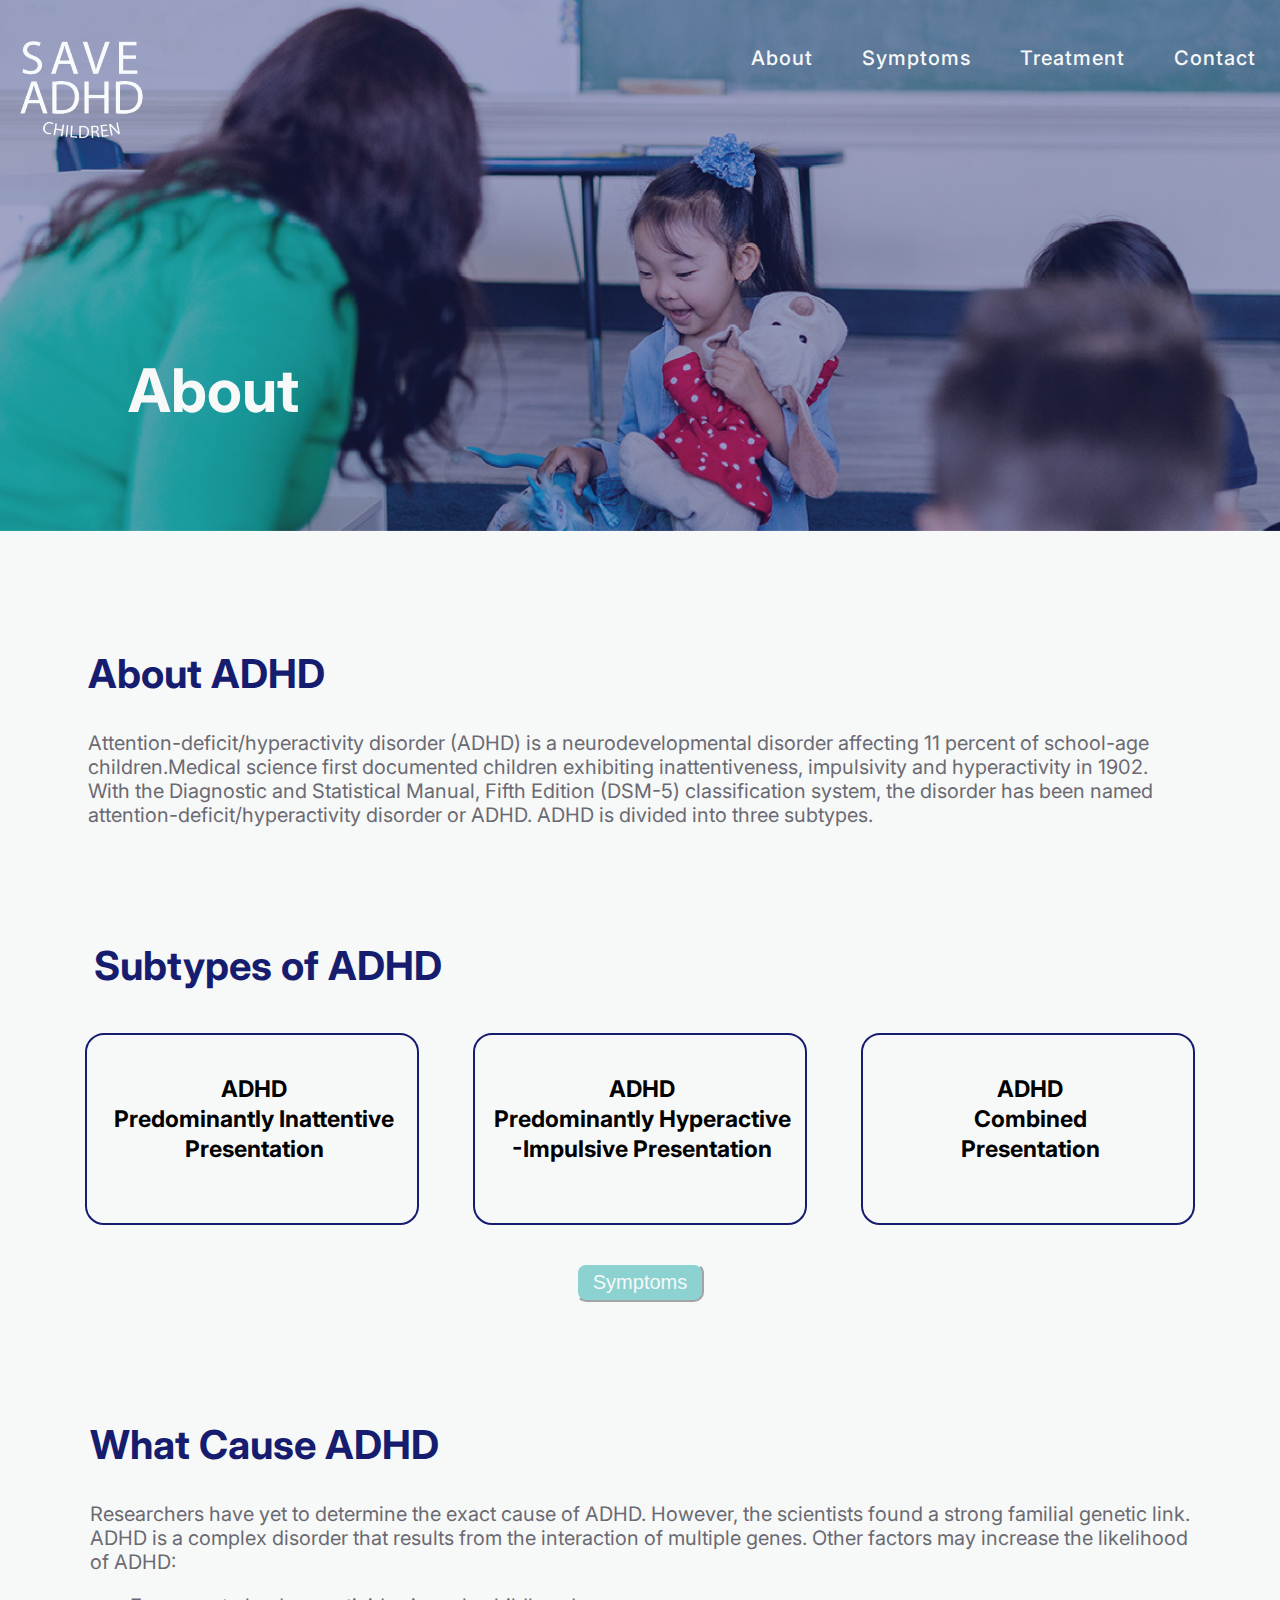
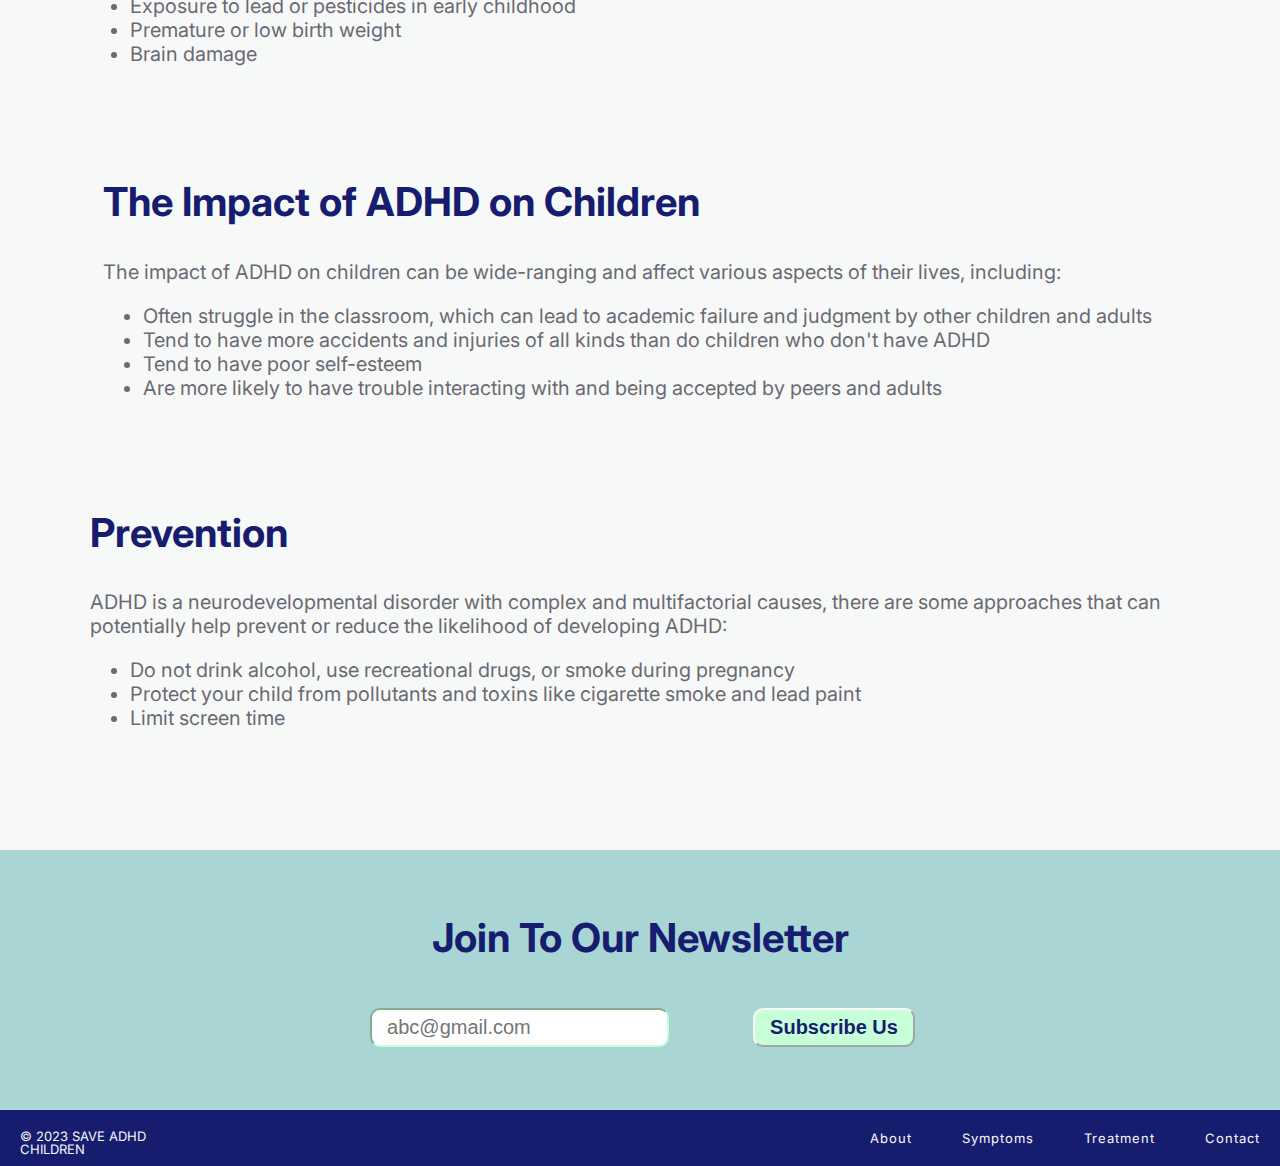
<file: ADHDAbout.html>
<!doctype html>
<html>
<head>
<meta charset="UTF-8">
<meta name="viewport" content="width=device-width, initial-scale=1.0">
<title>ADHDabout</title>
<link href="Aboutstyle.css" rel="stylesheet" type="text/css">
<style>
  @import url('https://fonts.googleapis.com/css2?family=Inter:wght@400;500;600&display=swap');
</style>
</head>

<body>
	<div id="container">
		
<header id="header">
  <div id="logo">
  <a href="Index.html"><img src="adhdlogo.png" width="140" height="118" alt=""/></a>
  </div>
  <ul id="navi">
    <li><a href="ADHDAbout.html">About</a></li>
    <li><a href="ADHDSymptoms.html">Symptoms</a></li>
    <li><a href="ADHDTreatment.html">Treatment</a></li>
    <li><a href="ADHDContact.html">Contact</a></li>
  </ul>
  <div class="header-content">
  <h1 class="header-title">About</h1>
  </div>
</header>
	
<div id="main">
   <div class="maintext">
   <h2>About ADHD</h2>
   <p>Attention-deficit/hyperactivity disorder (ADHD) is a neurodevelopmental disorder affecting 11 percent of school-age children.Medical science first documented children exhibiting inattentiveness, impulsivity and hyperactivity in 1902. With the Diagnostic  and Statistical Manual, Fifth Edition (DSM-5) classification system, the disorder has been named attention-deficit/hyperactivity disorder or ADHD. ADHD is divided into three subtypes.</p>
   </div>
</div>
	
<div id="subtype">
   <div class="subtypetext">
   <h2>Subtypes of ADHD</h2>
   </div>
   <div class="card-group">
   <div class="card" style="width: 20rem;">
	    <h5>ADHD<br>Predominantly Inattentive<br>Presentation</h5>
      </div>
    <div class="card" style="width: 20rem;">
        <h5>ADHD<br>Predominantly Hyperactive<br>-Impulsive Presentation</h5>
      </div>
	<div class="card" style="width: 20rem;">
        <h5>ADHD<br>Combined<br>Presentation</h5>
      </div>
    </div>
   <button class="btn" onclick="location.href='ADHDSymptoms.html'">Symptoms</button>
 </div>

<div id="cause">
   <div class="causetext">
   <h2>What Cause ADHD</h2>
   <p>Researchers have yet to determine the exact cause of ADHD. However, the scientists found a strong familial genetic link. ADHD is a complex disorder that results from the interaction of multiple genes. 
   Other factors may increase the likelihood of ADHD:
	   <ul>
	   <li>Exposure to lead or pesticides in early childhood</li>
	   <li>Premature or low birth weight</li>
	   <li>Brain damage</li>
	   </ul>
	</p>
   </div>
</div>
		
	<div id="impact">
   <div class="impacttext">
   <h2>The Impact of ADHD on Children</h2>
   <p>The impact of ADHD on children can be wide-ranging and affect various aspects of their lives, including:
	   <ul>
	   <li>Often struggle in the classroom, which can lead to academic failure and judgment by other children and adults</li>
	   <li>Tend to have more accidents and injuries of all kinds than do children who don't  have ADHD</li>
	   <li>Tend to have poor self-esteem</li>
	   <li>Are more likely to have trouble interacting with and being accepted by peers and adults</li>
	   </ul>
	</p>
   </div>
</div>	
		
	<div id="prevent">
   <div class="preventtext">
   <h2>Prevention</h2>
   <p>ADHD is a neurodevelopmental disorder with complex and multifactorial causes, there are some approaches that can potentially help prevent or reduce the likelihood of developing ADHD:
	   <ul>
	   <li>Do not drink alcohol, use recreational drugs, or smoke during pregnancy</li>
	   <li>Protect your child from pollutants and toxins like cigarette smoke and lead paint</li>
	   <li>Limit screen time</li>
	   </ul>
	</p>
   </div>
</div>	
	
<div id="footer">
  <h2>Join To Our Newsletter</h2>
  <div class="form-floating mb-3">
    <input type="email" class="form-control" id="floatingInput" placeholder="abc@gmail.com">
    <button class="btnnn">Subscribe Us</button>
  </div>
</div>
	
<div id="foot">
  <div class="foot">
    <p>© 2023 SAVE ADHD CHILDREN</p>
    <ul id="navii">
      <li><a href="ADHDAbout.html">About</a></li>
      <li><a href="ADHDSymptoms.html">Symptoms</a></li>
      <li><a href="ADHDTreatment.html">Treatment</a></li>
      <li><a href="ADHDContact.html">Contact</a></li>
    </ul>
  </div>
</div>
	
	
	
		
</div>	
</body>
</html>
</file>
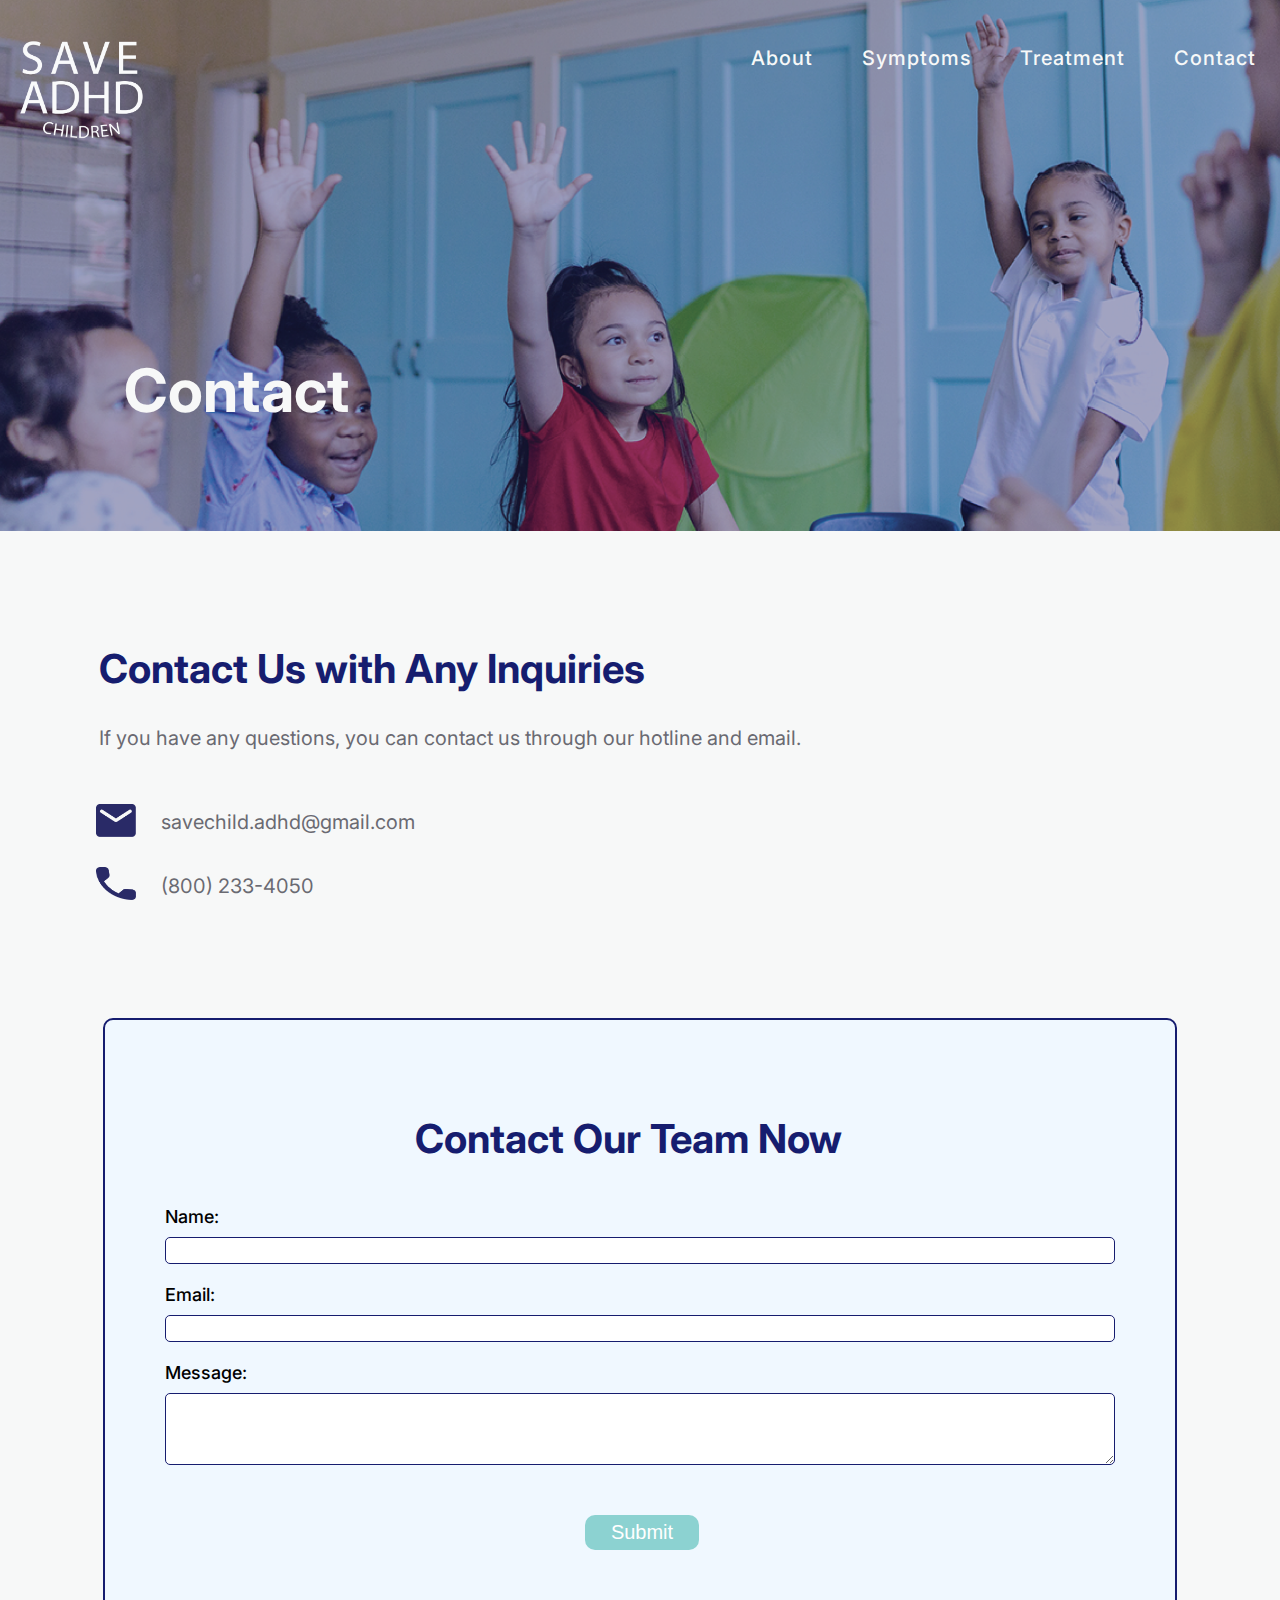
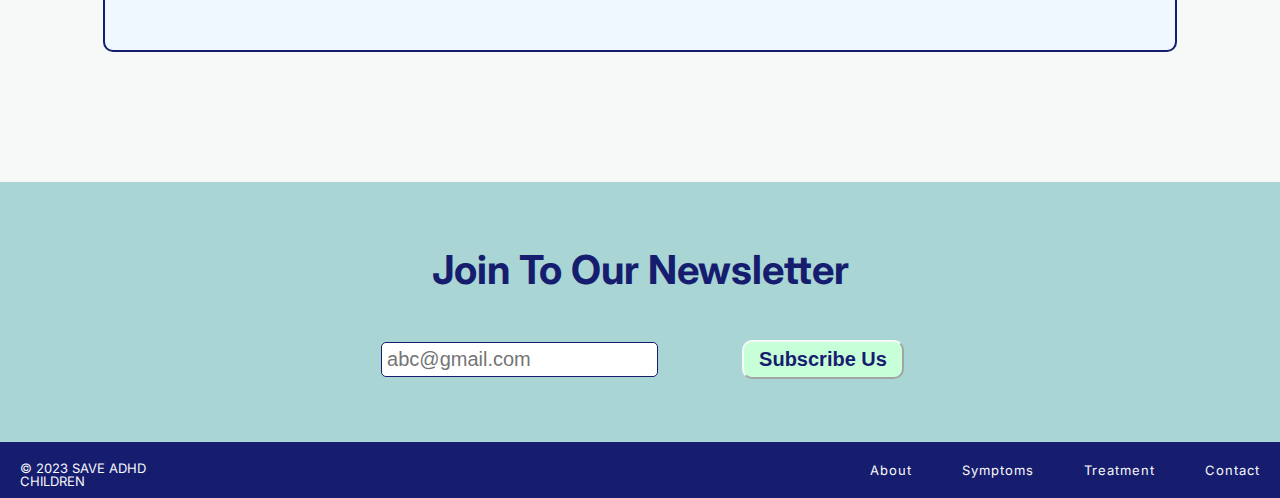
<file: ADHDContact.html>
<!doctype html>
<html>
<head>
<meta charset="UTF-8">
<meta name="viewport" content="width=device-width, initial-scale=1.0">
<title>ADHDcontact</title>
<link href="Contactstyle.css" rel="stylesheet" type="text/css">
<style>
  @import url('https://fonts.googleapis.com/css2?family=Inter:wght@400;500;600&display=swap');
</style>
</head>

<body>
	<div id="container">
		
<header id="header">
  <div id="logo">
  <a href="Index.html"><img src="adhdlogo.png" width="140" height="118" alt=""/></a>
  </div>
  <ul id="navi">
    <li><a href="ADHDAbout.html">About</a></li>
    <li><a href="ADHDSymptoms.html">Symptoms</a></li>
    <li><a href="ADHDTreatment.html">Treatment</a></li>
    <li><a href="ADHDContact.html">Contact</a></li>
  </ul>
  <div class="header-content">
  <h1 class="header-title">Contact</h1>
  </div>
</header>
	
<div id="contact">
   <div class="contacttext">
   <h2>Contact Us with Any Inquiries</h2>
   <p>If you have any questions, you can contact us through our hotline and email.</p>
   </div>
</div>

<div id="mail">
<div class="mail">
    <img src="adhdmail.png" width="40" height="33" alt=""/>
	</div>
	<div class="mailtext">
	<p>savechild.adhd@gmail.com</p>
	</div>
</div>

<div id="phone">
<div class="phone">
    <img src="adhdphone.png" width="40" height="33" alt=""/>
	</div>
	<div class="phonetext"></div>
	<p>(800) 233-4050</p>
</div>

<form>
 <div class="formtitle">
 <h2>Contact Our Team Now</h2>
 </div>
  <label for="name">Name:</label>
  <input type="text" id="name" name="name" required>
  
  <label for="email">Email:</label>
  <input type="email" id="email" name="email" required>
  
  <label for="message">Message:</label>
  <textarea id="message" name="message" rows="4" required></textarea>
  
  <input type="submit" value="Submit">
</form>

		
<div id="footer">
  <h2>Join To Our Newsletter</h2>
  <div class="form-floating mb-3">
    <input type="email" class="form-control" id="floatingInput" placeholder="abc@gmail.com">
    <button class="btnnn">Subscribe Us</button>
  </div>
</div>
	
<div id="foot">
  <div class="foot">
    <p>© 2023 SAVE ADHD CHILDREN</p>
    <ul id="navii">
      <li><a href="ADHDAbout.html">About</a></li>
      <li><a href="ADHDSymptoms.html">Symptoms</a></li>
      <li><a href="ADHDTreatment.html">Treatment</a></li>
      <li><a href="ADHDContact.html">Contact</a></li>
    </ul>
  </div>
</div>
	
	
	
		
</div>	
</body>
</html>
</file>
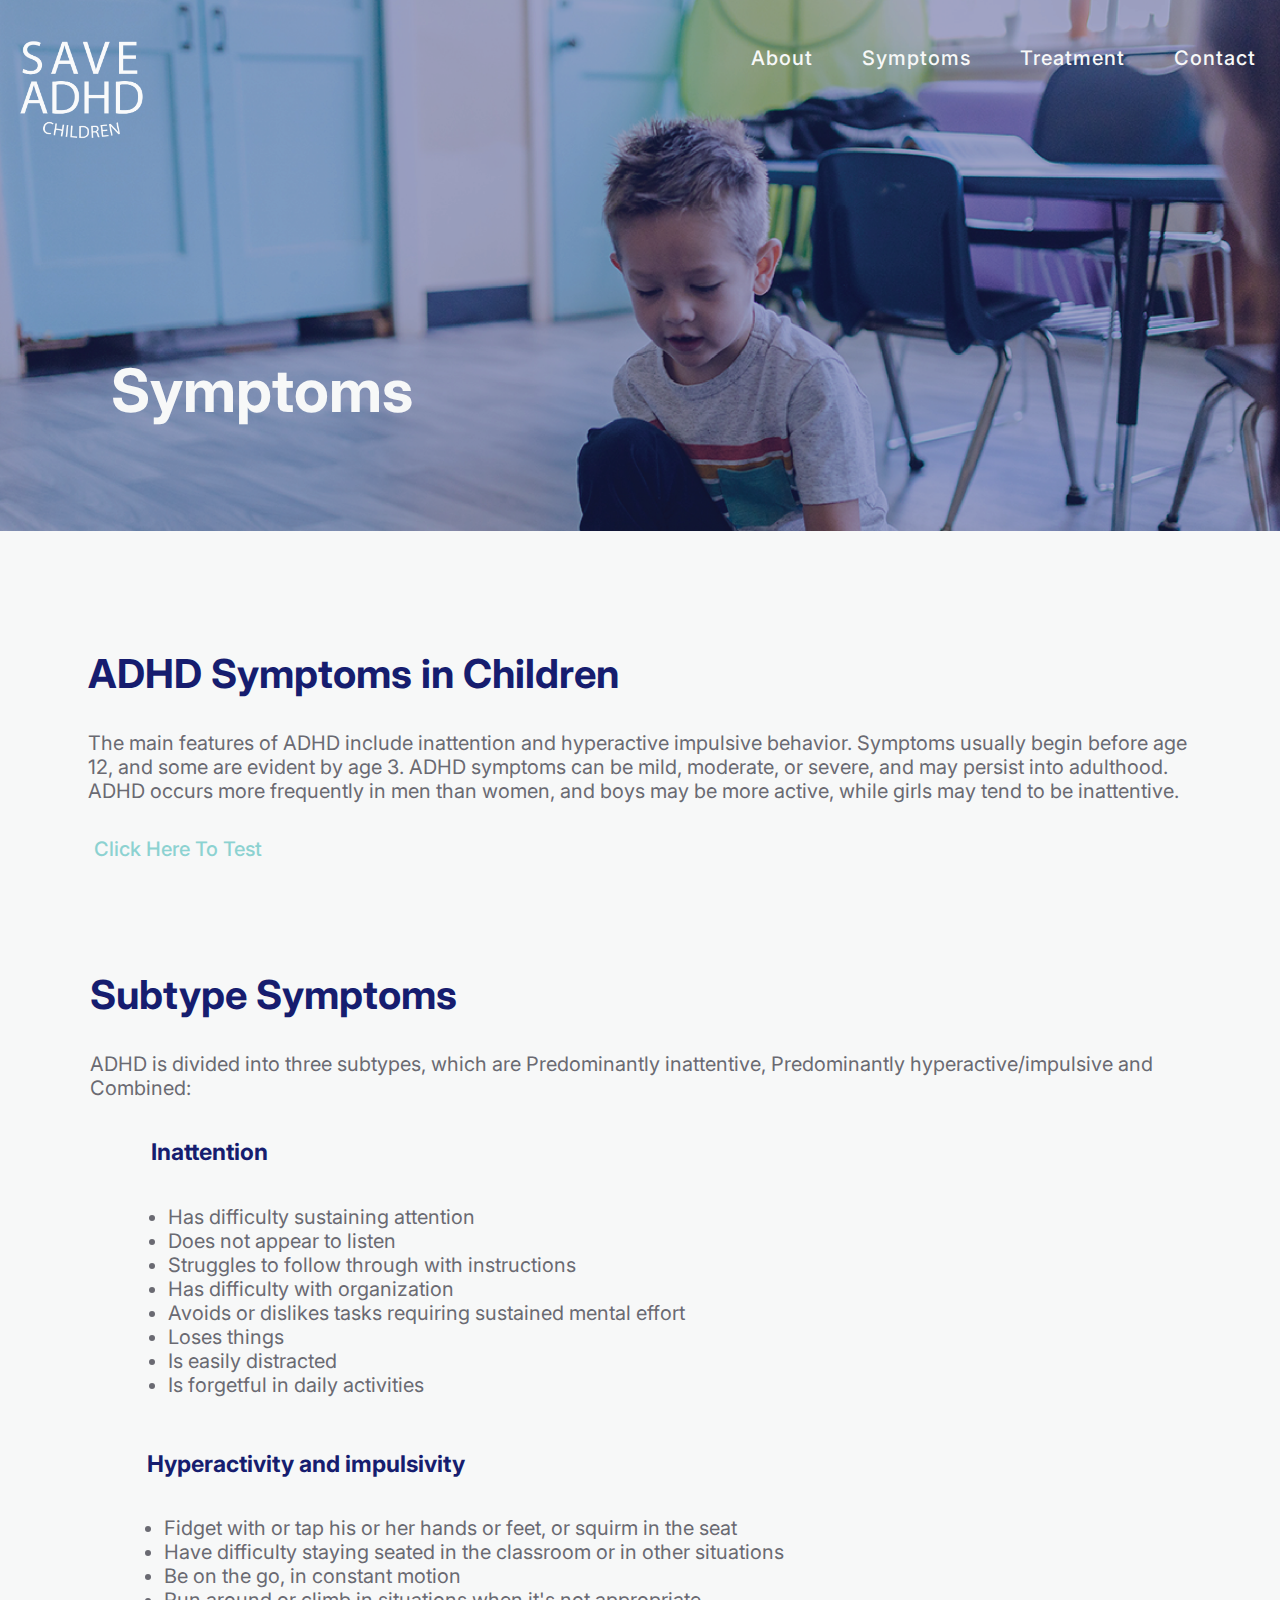
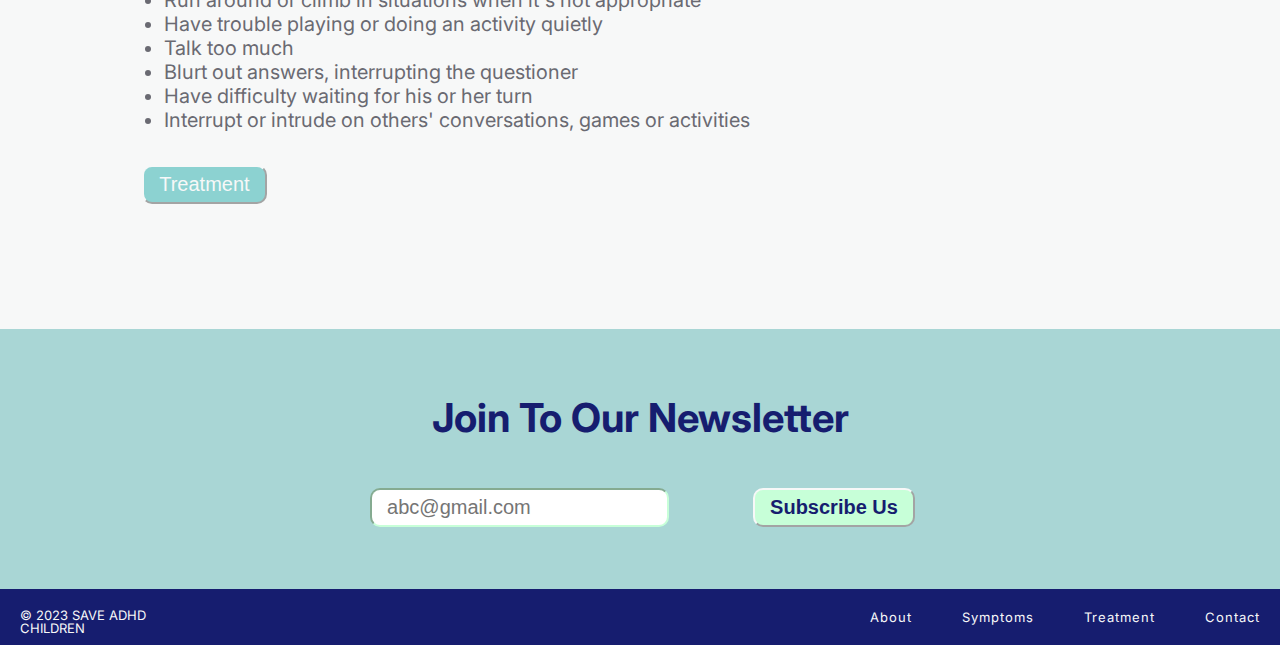
<file: ADHDSymptoms.html>
<!doctype html>
<html>
<head>
<meta charset="UTF-8">
<meta name="viewport" content="width=device-width, initial-scale=1.0">
<title>ADHDsymptoms</title>
<link href="Symptomsstyle.css" rel="stylesheet" type="text/css">
<style>
  @import url('https://fonts.googleapis.com/css2?family=Inter:wght@400;500;600&display=swap');
</style>
</head>

<body>
	<div id="container">
		
<header id="header">
  <div id="logo">
  <a href="Index.html"><img src="adhdlogo.png" width="140" height="118" alt=""/></a>
  </div>
  <ul id="navi">
    <li><a href="ADHDAbout.html">About</a></li>
    <li><a href="ADHDSymptoms.html">Symptoms</a></li>
    <li><a href="ADHDTreatment.html">Treatment</a></li>
    <li><a href="ADHDContact.html">Contact</a></li>
  </ul>
  <div class="header-content">
  <h1 class="header-title">Symptoms</h1>
  </div>
</header>
	
<div id="main">
   <div class="maintext">
   <h2>ADHD Symptoms in Children</h2>
   <p>The main features of ADHD include inattention and hyperactive impulsive behavior. Symptoms usually begin before age 12, and some are evident by age 3. ADHD symptoms can be mild, moderate, or severe, and may persist into adulthood. ADHD occurs more frequently in men than women, and boys may be more active, while girls may tend to be inattentive.</p>
   </div>
  <div class="button-wrapper">
  <h4><a href="https://app.bettermindset.org">Click Here To Test</a></h4>
</div>
</div>

<div id="subtype">
   <div class="subtypetext">
   <h2>Subtype Symptoms</h2>
   <p>ADHD is divided into three subtypes, which are Predominantly inattentive, Predominantly hyperactive/impulsive and Combined:
	</p>
   </div>
</div>
		
	<div id="inattention">
   <div class="inattentiontext">
   <h5>Inattention</h5>
   <p>
	   <ul>
	   <li>Has difficulty sustaining attention</li>
	   <li>Does not appear to listen</li>
	   <li>Struggles to follow through with instructions</li>
	   <li>Has difficulty with organization</li>
	   <li>Avoids or dislikes tasks requiring sustained mental effort</li>
	   <li>Loses things</li>
	   <li>Is easily distracted</li>
	   <li>Is forgetful in daily activities</li>
	   </ul>
	</p>
   </div>
</div>	
	
<div id="video">
  <iframe width="380" height="215" src="https://www.youtube.com/embed/fBonqCwyjRA" frameborder="0" allowfullscreen></iframe>
</div>

	<div id="hyper">
   <div class="hyper">
   <h5>Hyperactivity and impulsivity</h5>
   <p>
	   <ul>
	   <li>Fidget with or tap his or her hands or feet, or squirm in the seat</li>
	   <li>Have difficulty staying seated in the classroom or in other situations</li>
	   <li>Be on the go, in constant motion</li>
	   <li>Run around or climb in situations when it's not appropriate</li>
	   <li>Have trouble playing or doing an activity quietly</li>
	   <li>Talk too much</li>
	   <li>Blurt out answers, interrupting the questioner</li>
	   <li>Have difficulty waiting for his or her turn</li>
	   <li>Interrupt or intrude on others' conversations, games or activities</li>
	   </ul>
	</p>
   </div>
 <button class="btnn" onclick="location.href='ADHDTreatment.html'">Treatment</button>
</div>	
	
	<div id="footer">
  <h2>Join To Our Newsletter</h2>
  <div class="form-floating mb-3">
    <input type="email" class="form-control" id="floatingInput" placeholder="abc@gmail.com">
    <button class="btnnn">Subscribe Us</button>
  </div>
</div>
	
<div id="foot">
  <div class="foot">
    <p>© 2023 SAVE ADHD CHILDREN</p>
    <ul id="navii">
      <li><a href="ADHDAbout.html">About</a></li>
      <li><a href="ADHDSymptoms.html">Symptoms</a></li>
      <li><a href="ADHDTreatment.html">Treatment</a></li>
      <li><a href="ADHDContact.html">Contact</a></li>
    </ul>
  </div>
</div>
	
	
	
		
</div>	
</body>
</html>
</file>
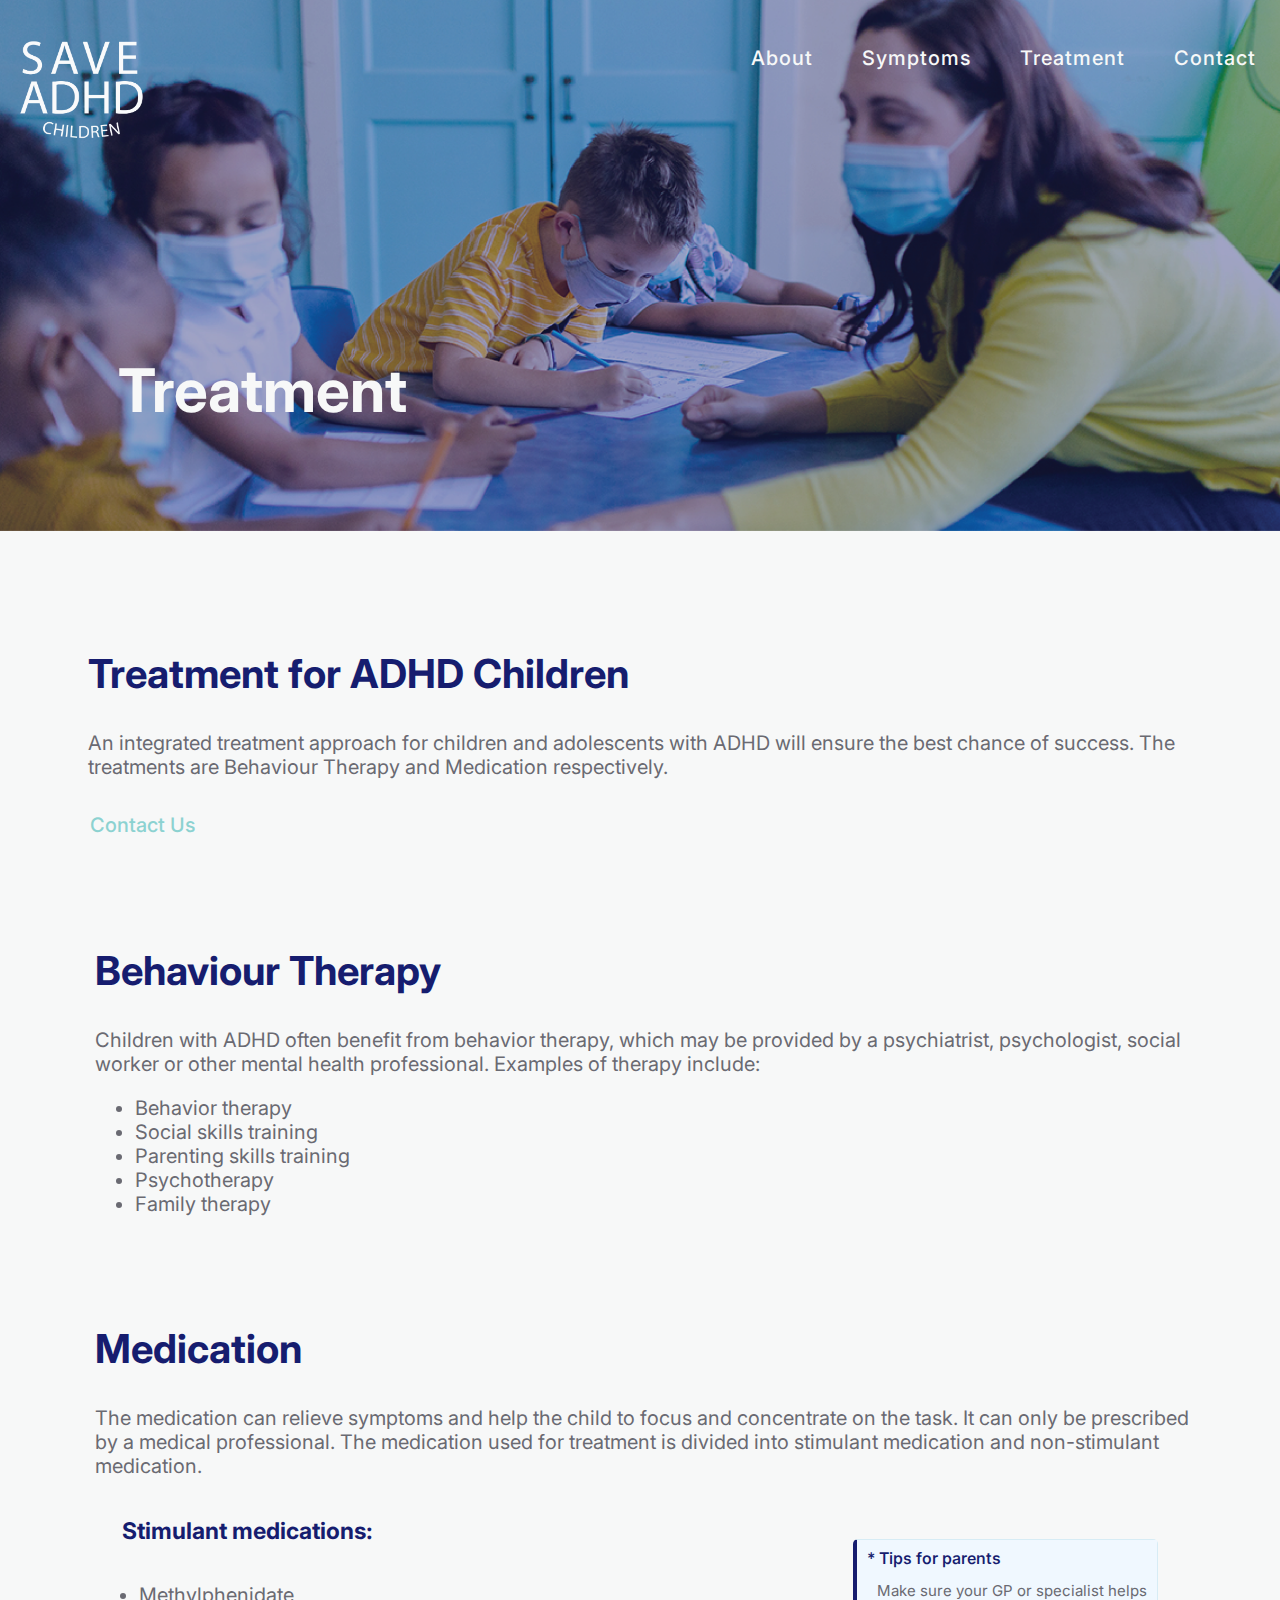
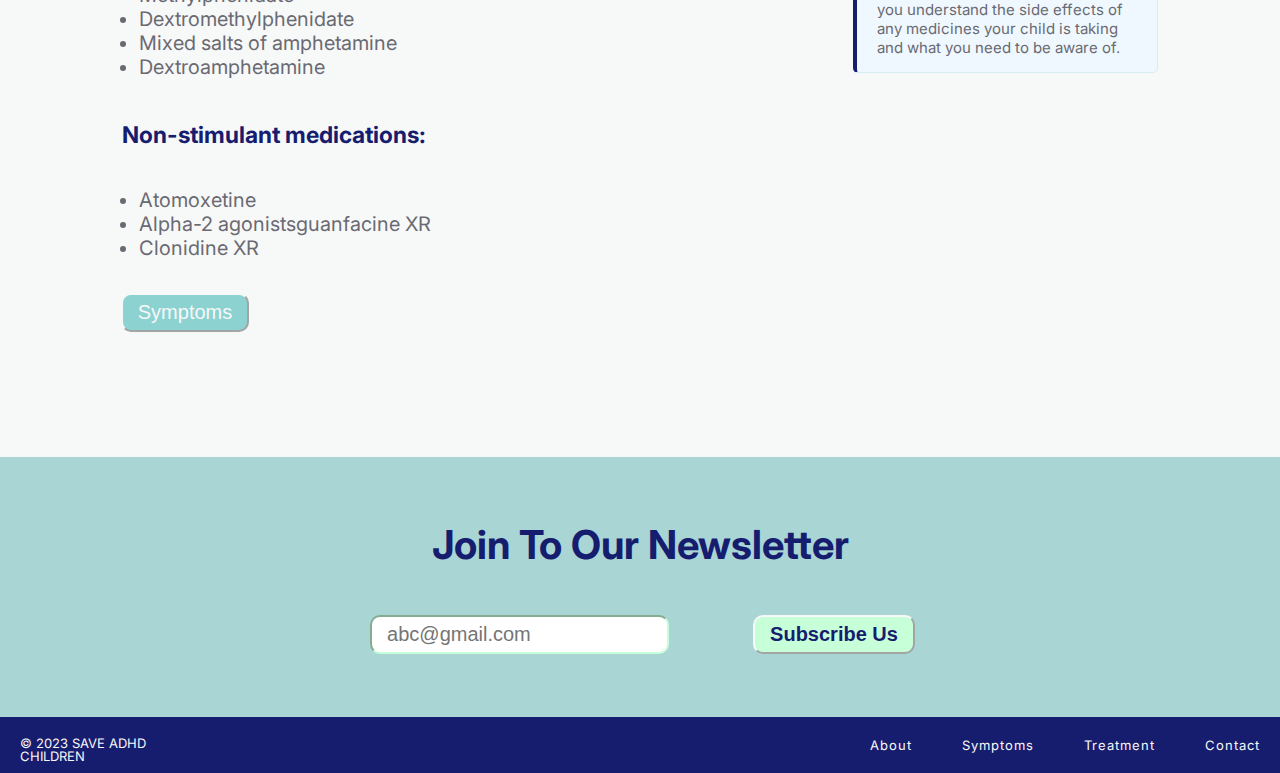
<file: ADHDTreatment.html>
<!doctype html>
<html>
<head>
<meta charset="UTF-8">
<meta name="viewport" content="width=device-width, initial-scale=1.0">
<title>ADHDtreatment</title>
<link href="Treatmentstyle.css" rel="stylesheet" type="text/css">
<style>
  @import url('https://fonts.googleapis.com/css2?family=Inter:wght@400;500;600&display=swap');
</style>
</head>

<body>
	<div id="container">
		
<header id="header">
  <div id="logo">
  <a href="Index.html"><img src="adhdlogo.png" width="140" height="118" alt=""/></a>
  </div>
  <ul id="navi">
    <li><a href="ADHDAbout.html">About</a></li>
    <li><a href="ADHDSymptoms.html">Symptoms</a></li>
    <li><a href="ADHDTreatment.html">Treatment</a></li>
    <li><a href="ADHDContact.html">Contact</a></li>
  </ul>
  <div class="header-content">
  <h1 class="header-title">Treatment</h1>
  </div>
</header>
	
<div id="main">
   <div class="maintext">
   <h2>Treatment for ADHD Children</h2>
   <p>An integrated treatment approach for children and adolescents with ADHD will ensure the best chance of success. The treatments are Behaviour Therapy and Medication respectively.</p>
   </div>
  <div class="button-wrapper">
  <h4><a href="ADHDContact.html">Contact Us</a></h4>
</div>
</div>

<div id="beha">
   <div class="behatext">
   <h2>Behaviour Therapy</h2>
   <p>Children with ADHD often benefit from behavior therapy, which may be provided by a psychiatrist, psychologist, social worker or other mental health professional. Examples of therapy include:
	   <ul>
	   <li>Behavior therapy</li>
	   <li>Social skills training</li>
	   <li>Parenting skills training</li>
	   <li>Psychotherapy</li>
	   <li>Family therapy</li>
	   </ul>
   </p>
   </div>
</div>
		
<div id="medi">
   <div class="meditext">
   <h2>Medication</h2>
   <p>The medication can relieve symptoms and help the child to focus and concentrate on the task. It can only be prescribed by a medical professional. The medication used for treatment is divided into stimulant medication and non-stimulant medication.
	</p>
   </div>
</div>	
	
<div id="stimu">
   <div class="stimutext">
   <h5>Stimulant medications:</h5>
   <p>
	   <ul>
	   <li>Methylphenidate</li>
	   <li>Dextromethylphenidate</li>
	   <li>Mixed salts of amphetamine</li>
	   <li>Dextroamphetamine</li>
	   </ul>
	</p>
   </div>
</div>	
	
<div id="card">
 <div class="card text-bg-primary mb-3" style="max-width: 19rem;">
   <div class="card-header">* Tips for parents</div>
   <div class="card-body">
    <p class="card-text">Make sure your GP or specialist helps you understand the side effects of any medicines your child is taking and what you need to be aware of.</p>
  </div>
</div>
</div>

<div id="nonstimu">
   <div class="nonstimutext">
   <h5>Non-stimulant medications:</h5>
   <p>
	   <ul>
	   <li>Atomoxetine</li>
	   <li>Alpha-2 agonistsguanfacine XR</li>
	   <li>Clonidine XR</li>
	   </ul>
	</p>
   </div>
 <button class="btnn" onclick="location.href='ADHDSymptoms.html'">Symptoms</button>
</div>	

	<div id="footer">
  <h2>Join To Our Newsletter</h2>
  <div class="form-floating mb-3">
    <input type="email" class="form-control" id="floatingInput" placeholder="abc@gmail.com">
    <button class="btnnn">Subscribe Us</button>
  </div>
</div>
	
<div id="foot">
  <div class="foot">
    <p>© 2023 SAVE ADHD CHILDREN</p>
    <ul id="navii">
      <li><a href="ADHDAbout.html">About</a></li>
      <li><a href="ADHDSymptoms.html">Symptoms</a></li>
      <li><a href="ADHDTreatment.html">Treatment</a></li>
      <li><a href="ADHDContact.html">Contact</a></li>
    </ul>
  </div>
</div>
	
	
	
		
</div>	
</body>
</html>
</file>
<file: Aboutstyle.css>
@charset "UTF-8";
/* CSS Document */

body {
  padding: 0;
  margin: 0;
  display: flex;
  flex-direction: column;
  font-family: 'Inter', sans-serif;
}

#container {
  width: 100%;
  margin: 0;
  padding: 0;
  overflow-x: hidden;
  background-color: #f7f8f8;
}

#header {
  min-height: 500px;
  width: 100%;
  border: solid 1px solid transparent;
  background-image: url("aboutimage.png");
  background-size: cover;
  background-position: center;
  padding: 1px;
  background-repeat: no-repeat;
  justify-content: center;
  padding-top: 30px;
  display: flex;
  position: relative;
}

#logo {
  float: left;
  margin-right: 530px;
}

#navi {
  list-style: none;
}

#navi li {
  display: inline;
  margin-left: 15px;
  padding-left: 15px;
  padding-right: 15px;
}

#navi li a {
  color: #f7f8f8;
  text-decoration: none;
  font-size: 20px;
  letter-spacing: 1px;
  font-weight: 500;
}

#navi li a:hover {
  color: #8CD2D1;
}

.header-content {
  position: absolute;
  top: 64%;
  right: 70%;
  transform: translate(-50%, -50%);
  text-align: center;
}

.header-title {
  font-size: 60px;
  font-weight: bold;
  margin-bottom: 1px;
  color: #f7f8f8;
  margin-top: 100px;
}

#prevent {
  border: solid 0px transparent;
  text-align: left;
  font-size: 20px;
  margin-bottom: 20px;
  max-width: 1100px;
  width: 100%;
  padding-left: 20px;
  padding-right: 20px;
  margin: 0 auto;
  display: flex;
  flex-direction: column;
  align-items: center;
  justify-content: center;
  padding-top: 30px;
  padding-bottom: 20px;
}

#cause {
  border: solid 0px transparent;
  text-align: left;
  font-size: 20px;
  margin-bottom: 20px;
  max-width: 1100px;
  width: 100%;
  padding-left: 20px;
  padding-right: 20px;
  margin: 0 auto;
  display: flex;
  flex-direction: column;
  align-items: center;
  justify-content: center;
  padding-top: 80px;
  padding-bottom: 20px;
}

#main {
  border: solid 0px transparent;
  text-align: left;
  font-size: 20px;
  margin-bottom: 20px;
  max-width: 1100px;
  width: 100%;
  padding-left: 20px;
  padding-right: 25px;
  margin: 0 auto;
  display: flex;
  flex-direction: column;
  align-items: center;
  justify-content: center;
  padding-top: 80px;
  padding-bottom: 20px;
}

#impact {
  border: solid 0px transparent;
  text-align: left;
  font-size: 20px;
  margin-bottom: 20px;
  max-width: 1100px;
  width: 100%;
  padding-left: 20px;
  padding-right: 45px;
  margin: 0 auto;
  display: flex;
  flex-direction: column;
  align-items: center;
  justify-content: center;
  padding-top: 33px;
  padding-bottom: 20px;
}

.maintext,
.causetext,
.impacttext,
.preventtext {
  margin-top: 5px;
  color: #6A6A72;
  white-space: normal;
}

h2 {
  font-size: 40px;
  color: #161D6F;
}

.subtypetext {
  display: flex;
  align-items: center;
  justify-content: center;
  margin-bottom: 10px;
  margin-top: 40px;
  padding-right: 745px;
}

.card-group {
  display: flex;
  flex-wrap: wrap;
  justify-content: center;
  gap: 54px;
  align-items: stretch;
  margin-right: 20px;
  margin-left: 20px;
}

.card {
  flex: 0 0 auto;
  border: 2px solid #161D6F;
  border-radius: 19px;
  padding-left: 10px;
  padding-bottom: 20px;
}

.card-body {
  text-align: left;
}

.card h5 {
  text-align: center;
  margin-top: 40px;
  line-height: 1.3;
  font-size: 23px;
  white-space: nowrap;
  margin-right: 6px;
}

.btn {
  background-color: #8CD2D1;
  border-radius: 10px;
  border-color: #f7f8f8;
  color: #f7f8f8;
  padding: 6px 15px;
  cursor: pointer;
  font-size: 20px;
  font-weight: 500;
  margin-left: auto;
  margin-right: auto;
  display: block;
  margin-top: 38px;
  text-decoration: none !important; /* 添加!important以提高优先级 */
}

.btn:hover {
  background-color: #161D6F;
  color: #f7f8f8;
  text-decoration: none;
}

#footer {
  margin-top: 80px;
  height: 230px;
  width: 100%;
  background-color: #A9D6D5;
  display: block;
  text-align: center;
  padding-top: 30px;
}

.form-floating.mb-3 {
  margin-left: 5px;
}

.form-control {
  margin-right: 80px;
  border-color: #C7FFD8;
  border-radius: 10px;
  font-size: 20px;
  padding: 6px 15px;
}

.btnnn {
  background-color: #C7FFD8;
  border-radius: 10px;
  border-color: #f7f8f8;
  color: #161D6F;
  padding: 6px 15px;
  cursor: pointer;
  font-size: 20px;
  font-weight: 550;
  margin-top: 13px;
}

.btnnn:hover {
  background-color: #161D6F;
  color: #f7f8f8;
}

#foot {
  background-color: #161D6F;
  width: 100%;
  color: #f7f8f8;
  overflow: hidden;
  font-size: 13px;
}

.foot {
  display: flex;
  justify-content: center;
  align-items: center;
  padding: 10px 20px;
}

#navii {
  list-style: none;
  display: flex;
  padding: 0;
  margin: 0;
}

#navii li {
  margin-left: 20px;
}

#navii li:first-child {
  margin-left: 0;
}

#navii li a {
  color: #f7f8f8;
  text-decoration: none;
  letter-spacing: 1px;
  margin-left: 30px;
}

#navii li a:hover {
  color: #8CD2D1;
}

.foot p {
  margin: 0;
  line-height: 1;
}

.foot p:not(:last-child) {
  margin-right: 650px;
  margin-top: 10px;
}

@media screen and (max-width: 768px) {
  #header {
    min-height: 400px;
  }

  #logo {
    margin-right: 0;
	margin-left: 40px;
  }

  .header-title {
    font-size: 50px;
  }

  .header-content {
    top: 50%;
    left: 35%;
    transform: translate(-50%, -50%);
  }

  #main,
  #cause,
  #impact,
  #prevent {
    padding-top: 60px;
  }

  .maintext {
    margin-right: 50;
    margin-left: 50;
  }

  .subtypetext {
    margin-bottom: 10px;
	margin-left: 240px;
  }
   
  .foot {
    flex-wrap: wrap;
    justify-content: center;
  }

  #navii li {
    margin-left: 10px;
    margin-right: 10px;
  }

  .foot p:not(:last-child) {
    margin-bottom: 10px;
	margin-right: 650px;
  }
  
   .form-control {
	 margin-left: 70px;
	}
}

@media screen and (max-width: 767px) {
  .foot p:not(:last-child) {
    margin-right: 20px; /* 使用较小的间距 */
  }
}
@media screen and (max-width: 480px) {
  #header {
    min-height: 300px;
  }

  .header-title {
    font-size: 40px;
  }

  .header-content {
    top: 50%;
    left: 40%;
    transform: translate(-50%, -50%);
  }

  #main,
  #cause,
  #impact,
  #prevent {
    padding-top: 80px;
    padding-bottom: 20px;
    margin-left: -30;
    margin-right: 0px;
	width: 90%;
  }

  .subtypetext h2 {
    margin-right: 240px;
  }

  .card-group {
    margin-right: 20px;
    margin-left: 20px;
  }
  
  #footer {
	padding-bottom: 80px;
	}
}
</file>
<file: Contactstyle.css>
@charset "UTF-8";
/* CSS Document */

body {
  padding: 0;
  margin: 0;
  display: flex;
  flex-direction: column;
  font-family: 'Inter', sans-serif;
}

#container {
  width: 100%;
  margin: 0;
  padding: 0;
  overflow-x: hidden;
  background-color: #f7f8f8;
}

#header {
  min-height: 500px;
  width: 100%;
  border: solid 1px solid transparent;
  background-image: url("contactimage.png");
  background-size: cover;
  background-position: center;
  padding: 1px;
  background-repeat: no-repeat;
  justify-content: center;
  padding-top: 30px;
  display: flex;
  position: relative;
}

#logo {
  float: left;
  margin-right: 530px;
}

#navi {
  list-style: none;
}

#navi li {
  display: inline;
  margin-left: 15px;
  padding-left: 15px;
  padding-right: 15px;
}

#navi li a {
  color: #f7f8f8;
  text-decoration: none;
  font-size: 20px;
  letter-spacing: 1px;
  font-weight: 500;
}

#navi li a:hover {
  color: #8CD2D1;
}

.header-content {
  position: absolute;
  top: 64%;
  right: 64%;
  transform: translate(-50%, -50%);
  text-align: center;
}

.header-title {
  font-size: 60px;
  font-weight: bold;
  margin-bottom: 1px;
  color: #f7f8f8;
  margin-top: 100px;
}

#contact {
  border: solid 0px transparent;
  text-align: left;
  font-size: 20px;
  margin-bottom: 20px;
  max-width: 1100px;
  width: 70%;
  padding-right: 380px;
  margin: 0 auto;
  display: flex;
  flex-direction: column;
  align-items: center;
  justify-content: center;
  padding-top: 80px;
  padding-bottom: 20px;
  color: #6A6A72;
}

h2 {
  font-size: 40px;
  color: #161D6F;
}

#mail {
   border: solid 0px transparent;
   display: flex;
   margin: 0 auto;
   align-items: center;
   justify-content: center;
   padding-right: 770px;
}

.mailtext {
	margin-left: 25px;
	font-size: 20px;
	font-weight: normal;
	color: #6A6A72;
}

#phone {
   border: solid 0px transparent;
   display: flex;
   margin: 0 auto;
   align-items: center;
   justify-content: center;
   padding-right: 870px;
   font-size: 20px;
   font-weight: normal;
   color: #6A6A72;
}

.phonetext {
	margin-left: 25px;
}

form {
  display: flex;
  flex-direction: column;
  max-width: 950px;
  border-color: #161D6F;
  border-width: 2px;
  border-style: solid;
  margin-left: auto;
  margin-right: auto;
  padding: 60px;
  border-radius: 10px;
  font-weight: 500;
  background-color: aliceblue;
  margin-top: 100px;
  margin-bottom: 130px;
}

.formtitle {
	align-items: center;
	margin-left: 250px;
	margin-bottom: 10px;
}

label {
  margin-bottom: 10px;
  font-size: 18px;
}

input[type="text"],
input[type="email"],
textarea {
  margin-bottom: 20px;
  padding: 5px;
  border-radius: 5px;
  border: 1px solid;
  border-color: #161D6F;
}

input[type="submit"] {
  background-color: #8CD2D1;
  border-radius: 10px;
  border: none;
  color: #fff;
  padding: 6px 15px;
  cursor: pointer;
  font-size: 20px;
  width: 12%;
  font-weight: 500;
  text-align: center;
  align-items: center;
  margin-left: 420px;
  margin-top: 30px;
  margin-bottom: 40px;
}

input[type="submit"]:hover {
  background-color: #161D6F;
}

#footer {
  margin-top: 80px;
  height: 230px;
  width: 100%;
  background-color: #A9D6D5;
  display: block;
  text-align: center;
  padding-top: 30px;
}

.form-floating.mb-3 {
  margin-left: 5px;
}

.form-control {
  margin-right: 80px;
  border-color: #C7FFD8;
  border-radius: 10px;
  font-size: 20px;
  padding: 6px 15px;
}

.btnnn {
  background-color: #C7FFD8;
  border-radius: 10px;
  border-color: #f7f8f8;
  color: #161D6F;
  padding: 6px 15px;
  cursor: pointer;
  font-size: 20px;
  font-weight: 550;
  margin-top: 13px;
}

.btnnn:hover {
  background-color: #161D6F;
  color: #f7f8f8;
}

#foot {
  background-color: #161D6F;
  width: 100%;
  color: #f7f8f8;
  overflow: hidden;
  font-size: 13px;
}

.foot {
  display: flex;
  justify-content: center;
  align-items: center;
  padding: 10px 20px;
}

#navii {
  list-style: none;
  display: flex;
  padding: 0;
  margin: 0;
}

#navii li {
  margin-left: 20px;
}

#navii li:first-child {
  margin-left: 0;
}

#navii li a {
  color: #f7f8f8;
  text-decoration: none;
  letter-spacing: 1px;
  margin-left: 30px;
}

#navii li a:hover {
  color: #8CD2D1;
}

.foot p {
  margin: 0;
  line-height: 1;
}

.foot p:not(:last-child) {
  margin-right: 650px;
  margin-top: 10px;
}

@media screen and (max-width: 768px) {
  #header {
    min-height: 400px;
  }

  #logo {
    margin-right: 0;
	margin-left: 40px;
  }

  .header-title {
    font-size: 50px;
  }

 .header-content {
    top: 50%;
    left: 35%;
    transform: translate(-50%, -50%);
  }
	
  #contact {
    padding-top: 60px;
	margin-left: 20px;
  }
	
  .contacttext {
    margin-right: 50;
    margin-left: 50;
  }
	
	#mail {
		margin-left: 190px;
	}
	
	#phone {
		margin-left: 15px;
		width: 50%
	} 

    .formtitle {
    margin-left: 0;
  }
	
	input[type="submit"] {
    margin-left: 0;
    width: 35%;
  }
	
  .foot {
    flex-wrap: wrap;
    justify-content: center;
  }

  #navii li {
    margin-left: 10px;
    margin-right: 10px;
  }

  .foot p:not(:last-child) {
    margin-bottom: 10px;
    margin-right: 650px;
  }

   .form-control {
     margin-left: 70px;
	}
}

@media screen and (max-width: 767px) {
  .foot p:not(:last-child) {
    margin-right: 20px; /* 使用较小的间距 */
  }
}
	
@media screen and (max-width: 480px) {
  #header {
    min-height: 300px;
  }

  .header-title {
    font-size: 40px;
  }

  .header-content {
    top: 50%;
    left: 31%;
    transform: translate(-50%, -50%);
  }
	
  #contact {
    padding-top: 80px;
    padding-bottom: 20px;
    margin-left: 20px;
    margin-right: 50px;
	width: 99%;
  }

  .contacttext {
    margin-right: 0;
  }

   .phone {
	 margin-left: 15px;
	}
	
	.formtitle {
    margin-left: 20px;
  }
	
	input[type="submit"] {
    margin-left: 100px;
  }
	
	#footer {
	padding-bottom: 80px;
	}
	
}
</file>
<file: Symptomsstyle.css>
@charset "UTF-8";
/* CSS Document */

body {
  padding: 0;
  margin: 0;
  display: flex;
  flex-direction: column;
  font-family: 'Inter', sans-serif;
}

#container {
  width: 100%;
  margin: 0;
  padding: 0;
  overflow-x: hidden;
  background-color: #f7f8f8;
}

#header {
  min-height: 500px;
  width: 100%;
  border: solid 1px solid transparent;
  background-image: url("symptomsimage.png");
  background-size: cover;
  background-position: center;
  padding: 1px;
  background-repeat: no-repeat;
  justify-content: center;
  padding-top: 30px;
  display: flex;
  position: relative;
}

#logo {
  float: left;
  margin-right: 530px;
}

#navi {
  list-style: none;
}

#navi li {
  display: inline;
  margin-left: 15px;
  padding-left: 15px;
  padding-right: 15px;
}

#navi li a {
  color: #f7f8f8;
  text-decoration: none;
  font-size: 20px;
  letter-spacing: 1px;
  font-weight: 500;
}

#navi li a:hover {
  color: #8CD2D1;
}

.header-content {
  position: absolute;
  top: 64%;
  right: 56%;
  transform: translate(-50%, -50%);
  text-align: center;
}

.header-title {
  font-size: 60px;
  font-weight: bold;
  margin-bottom: 1px;
  color: #f7f8f8;
  margin-top: 100px;
}

.button-wrapper h4 {
  font-size: 20px;
  color: #8CD2D1;
  margin-right: 920px;
  margin-top: 14px;
  margin-bottom: 10px;
  position: relative;
  text-decoration: none;
  font-weight: 500;
}

.button-wrapper h4::after {
  content: "";
  position: absolute;
  bottom: -3px;
  left: 0;
  width: 100%;
  height: 2px;
  background-color: transparent;
  transition: opacity 0.3s ease, background-color 0.3s ease;
}

.button-wrapper h4:hover::after {
  opacity: 1;
  background-color: #161D6F;
}

.button-wrapper h4 a {
  color: inherit;
  text-decoration: none;
}

.button-wrapper h4:hover a {
  text-decoration: none;
  color: #161D6F;
}

#subtype {
  border: solid 0px transparent;
  text-align: left;
  font-size: 20px;
  margin-bottom: 20px;
  max-width: 1100px;
  width: 100%;
  padding-left: 20px;
  padding-right: 20px;
  margin: 0 auto;
  display: flex;
  flex-direction: column;
  align-items: center;
  justify-content: center;
  padding-top: 40px;
  padding-bottom: 20px;
}

#main {
  border: solid 0px transparent;
  text-align: left;
  font-size: 20px;
  margin-bottom: 20px;
  max-width: 1100px;
  width: 100%;
  padding-left: 20px;
  padding-right: 25px;
  margin: 0 auto;
  display: flex;
  flex-direction: column;
  align-items: center;
  justify-content: center;
  padding-top: 80px;
  padding-bottom: 20px;
}

#inattention {
  border: solid 0px transparent;
  text-align: left;
  font-size: 20px;
  margin-bottom: 20px;
  max-width: 1100px;
  width: 63.5%;
  padding-right: 560px;
  padding-left: 0px;
  margin-left: auto;
  margin-right: auto;
  display: flex;
  flex-direction: column;
  align-items: center;
  justify-content: center;
  padding-bottom: 20px;
  margin-top: -40px;
}

h5 {
  text-align: left;
  font-size: 23px;
  white-space: nowrap;
  color: #161D6F;
  margin-left: 23px;
}

.inattentiontext {
  color: #6A6A72;
  white-space: normal;
  text-align: left;
}

#hyper {
  border: solid 0px transparent;
  text-align: left;
  font-size: 20px;
  margin-bottom: 20px;
  max-width: 1100px;
  width: 71%;
  padding-right: 560px;
  padding-left: 0px;
  margin-left: auto;
  margin-right: auto;
  display: flex;
  flex-direction: column;
  align-items: center;
  justify-content: center;
  padding-bottom: 20px;
  margin-top: -60px;
}

.hyper {
  color: #6A6A72;
  white-space: normal;
  text-align: left;
}

.btnn {
  background-color: #8CD2D1;
  border-radius: 10px;
  border-color: #f7f8f8;
  color: #f7f8f8;
  padding: 6px 15px;
  cursor: pointer;
  font-size: 20px;
  font-weight: 500;
  margin-top: 13px;
  margin-right: 500px;
  margin-bottom: 25px;
}

.btnn:hover {
  background-color: #161D6F;
}

.maintext,
.subtypetext {
  margin-top: 5px;
  color: #6A6A72;
  white-space: normal;
}

h2 {
  font-size: 40px;
  color: #161D6F;
}

#video {
	display: flex;
	align-items: center;
	margin: 0 auto;
	margin-top: -200px;
	justify-content: center;
	width: 40%;
	padding-left: 730px;
	border-radius: 10px !important;
    overflow: hidden;
	border-color: #161D6F;
}

#video iframe {
  border-radius: 10px !important;
  border-color: #161D6F;
}

#footer {
  margin-top: 80px;
  height: 230px;
  width: 100%;
  background-color: #A9D6D5;
  display: block;
  text-align: center;
  padding-top: 30px;
}

.form-floating.mb-3 {
  margin-left: 5px;
}

.form-control {
  margin-right: 80px;
  border-color: #C7FFD8;
  border-radius: 10px;
  font-size: 20px;
  padding: 6px 15px;
}

.btnnn {
  background-color: #C7FFD8;
  border-radius: 10px;
  border-color: #f7f8f8;
  color: #161D6F;
  padding: 6px 15px;
  cursor: pointer;
  font-size: 20px;
  font-weight: 550;
  margin-top: 13px;
}

.btnnn:hover {
  background-color: #161D6F;
  color: #f7f8f8;
}

#foot {
  background-color: #161D6F;
  width: 100%;
  color: #f7f8f8;
  overflow: hidden;
  font-size: 13px;
}

.foot {
  display: flex;
  justify-content: center;
  align-items: center;
  padding: 10px 20px;
}

#navii {
  list-style: none;
  display: flex;
  padding: 0;
  margin: 0;
}

#navii li {
  margin-left: 20px;
}

#navii li:first-child {
  margin-left: 0;
}

#navii li a {
  color: #f7f8f8;
  text-decoration: none;
  letter-spacing: 1px;
  margin-left: 30px;
}

#navii li a:hover {
  color: #8CD2D1;
}

.foot p {
  margin: 0;
  line-height: 1;
}

.foot p:not(:last-child) {
  margin-right: 650px;
  margin-top: 10px;
}

@media screen and (max-width: 768px) {
  #header {
    min-height: 400px;
  }

  #logo {
    margin-right: 0;
	margin-left: 40px;
  }

  .header-title {
    font-size: 50px;
  }

 .header-content {
    top: 50%;
    left: 30%;
    transform: translate(-50%, -50%);
  }

.button-wrapper {
    margin-top: 10px;
	width: 100%
  }
	
.button-wrapper h4 {
    font-size: 20px;
  }
	
  #main,
  #subtype {
    padding-top: 60px;
	width: 91%
  }

  #inattention {
    padding-left: 20px;
    padding-right: 20px;
  }
	
   #hyper {
    padding-left: 20px;
    padding-right: 20px;
  }
	
  .maintext {
    margin-right: 50;
    margin-left: 50;
  }
	
   #video {
     width: 100%;
     padding-left: 0;
	 margin-top: 30px;
	 margin-bottom: 85px;
  }
	
   .btnn {
    margin-right: 0;
  }
	
  .foot {
    flex-wrap: wrap;
    justify-content: center;
  }

  #navii li {
    margin-left: 10px;
    margin-right: 10px;
  }

  .foot p:not(:last-child) {
    margin-bottom: 10px;
    margin-right: 650px;
  }
}

@media screen and (max-width: 767px) {
  .foot p:not(:last-child) {
    margin-right: 20px; /* 使用较小的间距 */
  }
	
  #inattention,
  #hyper {
   margin-left: auto;
   margin-right: auto;
  }
  
  .form-control {
	 margin-left: 70px;
	}
}
	
@media screen and (max-width: 480px) {
  #header {
    min-height: 300px;
  }

  .header-title {
    font-size: 40px;
  }

  .header-content {
    top: 50%;
    left: 33%;
    transform: translate(-50%, -50%);
  }

.button-wrapper h4 {
    margin-top: 10px; 
	width: 50%;
  }
	
  #main,
  #subtype,
  #prevent {
    padding-top: 80px;
    padding-bottom: 20px;
  }

  #inattention {
	width: 99%;
  }
	
	#hyper {
    padding-left: 20px;
    padding-right: 20px;
  }
	
  .maintext {
    margin-right: 0;
  }

  #footer {
	padding-bottom: 80px;
	}
}
</file>
<file: Treatmentstyle.css>
@charset "UTF-8";
/* CSS Document */

body {
  padding: 0;
  margin: 0;
  display: flex;
  flex-direction: column;
  font-family: 'Inter', sans-serif;
}

#container {
  width: 100%;
  margin: 0;
  padding: 0;
  overflow-x: hidden;
  background-color: #f7f8f8;
}

#header {
  min-height: 500px;
  width: 100%;
  border: solid 1px solid transparent;
  background-image: url("treatment.png");
  background-size: cover;
  background-position: center;
  padding: 1px;
  background-repeat: no-repeat;
  justify-content: center;
  padding-top: 30px;
  display: flex;
  position: relative;
}

#logo {
  float: left;
  margin-right: 530px;
}

#navi {
  list-style: none;
}

#navi li {
  display: inline;
  margin-left: 15px;
  padding-left: 15px;
  padding-right: 15px;
}

#navi li a {
  color: #f7f8f8;
  text-decoration: none;
  font-size: 20px;
  letter-spacing: 1px;
  font-weight: 500;
}

#navi li a:hover {
  color: #8CD2D1;
}

.header-content {
  position: absolute;
  top: 64%;
  right: 57%;
  transform: translate(-50%, -50%);
  text-align: center;
}

.header-title {
  font-size: 60px;
  font-weight: bold;
  margin-bottom: 1px;
  color: #f7f8f8;
  margin-top: 100px;
}

.button-wrapper h4 {
  font-size: 20px;
  color: #8CD2D1;
  margin-right: 990px;
  margin-top: 14px;
  margin-bottom: 10px;
  position: relative;
  text-decoration: none;
  font-weight: 500;
}

.button-wrapper h4::after {
  content: "";
  position: absolute;
  bottom: -3px;
  left: 0;
  width: 100%;
  height: 2px;
  background-color: transparent;
  transition: opacity 0.3s ease, background-color 0.3s ease;
}

.button-wrapper h4:hover::after {
  opacity: 1;
  background-color: #161D6F;
}

.button-wrapper h4 a {
  color: inherit;
  text-decoration: none;
}

.button-wrapper h4:hover a {
  text-decoration: none;
  color: #161D6F;
}

#main {
  border: solid 0px transparent;
  text-align: left;
  font-size: 20px;
  margin-bottom: 20px;
  max-width: 1100px;
  width: 100%;
  padding-left: 20px;
  padding-right: 25px;
  margin: 0 auto;
  display: flex;
  flex-direction: column;
  align-items: center;
  justify-content: center;
  padding-top: 80px;
  padding-bottom: 20px;
}

.maintext {
  margin-top: 5px;
  color: #6A6A72;
  white-space: normal;
}

h2 {
  font-size: 40px;
  color: #161D6F;
}

#beha {
  border: solid 0px transparent;
  text-align: left;
  font-size: 20px;
  margin-bottom: 20px;
  max-width: 1100px;
  width: 100%;
  padding-left: 30px;
  padding-right: 20px;
  margin: 0 auto;
  display: flex;
  flex-direction: column;
  align-items: center;
  justify-content: center;
  padding-top: 40px;
  padding-bottom: 20px;
}

#medi {
  border: solid 0px transparent;
  text-align: left;
  font-size: 20px;
  margin-bottom: 20px;
  max-width: 1100px;
  width: 100%;
  padding-left: 20px;
  padding-right: 10px;
  margin: 0 auto;
  display: flex;
  flex-direction: column;
  align-items: center;
  justify-content: center;
  padding-top: 30px;
  padding-bottom: 20px;
}

.behatext,
.meditext {
  margin-top: 5px;
  color: #6A6A72;
  white-space: normal;
}

#stimu {
  border: solid 0px transparent;
  text-align: left;
  font-size: 20px;
  margin-bottom: 20px;
  max-width: 1100px;
  width: 30%;
  padding-right: 785px;
  padding-left: 0px;
  margin-left: auto;
  margin-right: auto;
  display: flex;
  flex-direction: column;
  align-items: center;
  justify-content: center;
  padding-bottom: 20px;
  margin-top: -40px;
}

h5 {
  text-align: left;
  font-size: 23px;
  white-space: nowrap;
  color: #161D6F;
  margin-left: 23px;
}

.stimutext {
  color: #6A6A72;
  white-space: normal;
  text-align: left;
}

#nonstimu {
  border: solid 0px transparent;
  text-align: left;
  font-size: 20px;
  margin-bottom: 20px;
  max-width: 1100px;
  width: 40%;
  padding-right: 750px;
  padding-left: 0px;
  margin-left: auto;
  margin-right: auto;
  display: flex;
  flex-direction: column;
  align-items: center;
  justify-content: center;
  padding-bottom: 20px;
  margin-top: 10px;
}

.nonstimutext {
  color: #6A6A72;
  white-space: normal;
  text-align: left;
}

#card {
  display: flex;
  align-items: center;
  justify-content: center;
  margin-left: auto;
  margin-right: auto;
  padding-left: 730px;
  margin-top: -200px;
}

.card {
  width: 300px;
  border: 1px solid #ccc;
  border-color: #D7ECF5;
  border-left-color: #161D6F;
  border-left-width: 4px;
  border-radius: 5px;
  background-color: aliceblue;
}

.card-header {
  background-color: aliceblue;
  color: #161D6F;
  padding: 8px 10px;
  font-weight: 550;
}

.card-body {
  margin-left: 10px;
}

.card-text {
  color: #6A6A72;
  margin-left: 10px;
  margin-top: 5px;
  margin-right: 10px;
  font-size: 15px;
}

.btnn {
  background-color: #8CD2D1;
  border-radius: 10px;
  border-color: #f7f8f8;
  color: #f7f8f8;
  padding: 6px 15px;
  cursor: pointer;
  font-size: 20px;
  font-weight: 500;
  margin-top: 13px;
  margin-right: 160px;
  margin-bottom: 25px;
}

.btnn:hover {
  background-color: #161D6F;
}

#footer {
  margin-top: 80px;
  height: 230px;
  width: 100%;
  background-color: #A9D6D5;
  display: block;
  text-align: center;
  padding-top: 30px;
}

.form-floating.mb-3 {
  margin-left: 5px;
}

.form-control {
  margin-right: 80px;
  border-color: #C7FFD8;
  border-radius: 10px;
  font-size: 20px;
  padding: 6px 15px;
}

.btnnn {
  background-color: #C7FFD8;
  border-radius: 10px;
  border-color: #f7f8f8;
  color: #161D6F;
  padding: 6px 15px;
  cursor: pointer;
  font-size: 20px;
  font-weight: 550;
  margin-top: 13px;
}

.btnnn:hover {
  background-color: #161D6F;
  color: #f7f8f8;
}

#foot {
  background-color: #161D6F;
  width: 100%;
  color: #f7f8f8;
  overflow: hidden;
  font-size: 13px;
}

.foot {
  display: flex;
  justify-content: center;
  align-items: center;
  padding: 10px 20px;
}

#navii {
  list-style: none;
  display: flex;
  padding: 0;
  margin: 0;
}

#navii li {
  margin-left: 20px;
}

#navii li:first-child {
  margin-left: 0;
}

#navii li a {
  color: #f7f8f8;
  text-decoration: none;
  letter-spacing: 1px;
  margin-left: 30px;
}

#navii li a:hover {
  color: #8CD2D1;
}

.foot p {
  margin: 0;
  line-height: 1;
}

.foot p:not(:last-child) {
  margin-right: 650px;
  margin-top: 10px;
}

@media screen and (max-width: 768px) {
  #header {
    min-height: 400px;
  }

  #logo {
    margin-right: 0;
	margin-left: 40px;
  }

  .header-title {
    font-size: 50px;
  }

 .header-content {
    top: 50%;
    left: 35%;
    transform: translate(-50%, -50%);
  }

.button-wrapper {
    margin-top: 10px;
	width: 100%;
  }
	
.button-wrapper h4 {
    font-size: 18px;
  }
	
 #beha {
    padding-top: 60px;
	margin-right: 10px;
  }
	
  #medi {
    padding-top: 60px;
  }
	
 #main {
    padding-top: 60px;
	width: 95%;
  }

  .maintext {
    margin-right: 50;
    margin-left: 50;
  }
	
#stimu {
    padding-left: 0px;
    padding-right: 160px;
  }
	
  #nonstimu{
    padding-left: 20px;
    padding-right: 130px;
  }
	
  .foot {
    flex-wrap: wrap;
    justify-content: center;
  }

  #navii li {
    margin-left: 10px;
    margin-right: 10px;
  }

  .foot p:not(:last-child) {
    margin-bottom: 10px;
    margin-right: 650px;
  }
	
   #card {
    padding-left: 0;
	margin-top: -15px;
  }
  
   .card {
    width: 100%;
  }
	
   .form-control {
     margin-left: 70px;
	}
}

@media screen and (max-width: 767px) {
  .foot p:not(:last-child) {
    margin-right: 20px; /* 使用较小的间距 */
  }
 
  #stimu,
  #nonstimu{
   margin-left: auto;
   margin-right: auto;
  }
}
	
@media screen and (max-width: 480px) {
  #header {
    min-height: 300px;
  }

  .header-title {
    font-size: 40px;
  }

  .header-content {
    top: 50%;
    left: 32%;
    transform: translate(-50%, -50%);
  }

.button-wrapper h4 {
    font-size: 16px; 
    margin-right: 60; 
    margin-top: 10px; 
	width: 50%;
  }

  #beha {
    padding-top: 80px;
    padding-bottom: 20px;
	width: 95%;
	margin-left: -15px;
  }
	
  #medi {
    padding-top: 80px;
    padding-bottom: 20px;
	width: 95%;
	margin-left: -5px;
  }
	
  #main {
    padding-top: 80px;
    padding-bottom: 20px;
	width: 92%;
  }
	
  #stimu {
    padding-left: 10px;
	width: 85%;
  }
  
   #nonstimu{
    padding-left: 20px;
    padding-right: 20px;
  }
	
   #footer {
	padding-bottom: 80px;
	}
}
</file>
